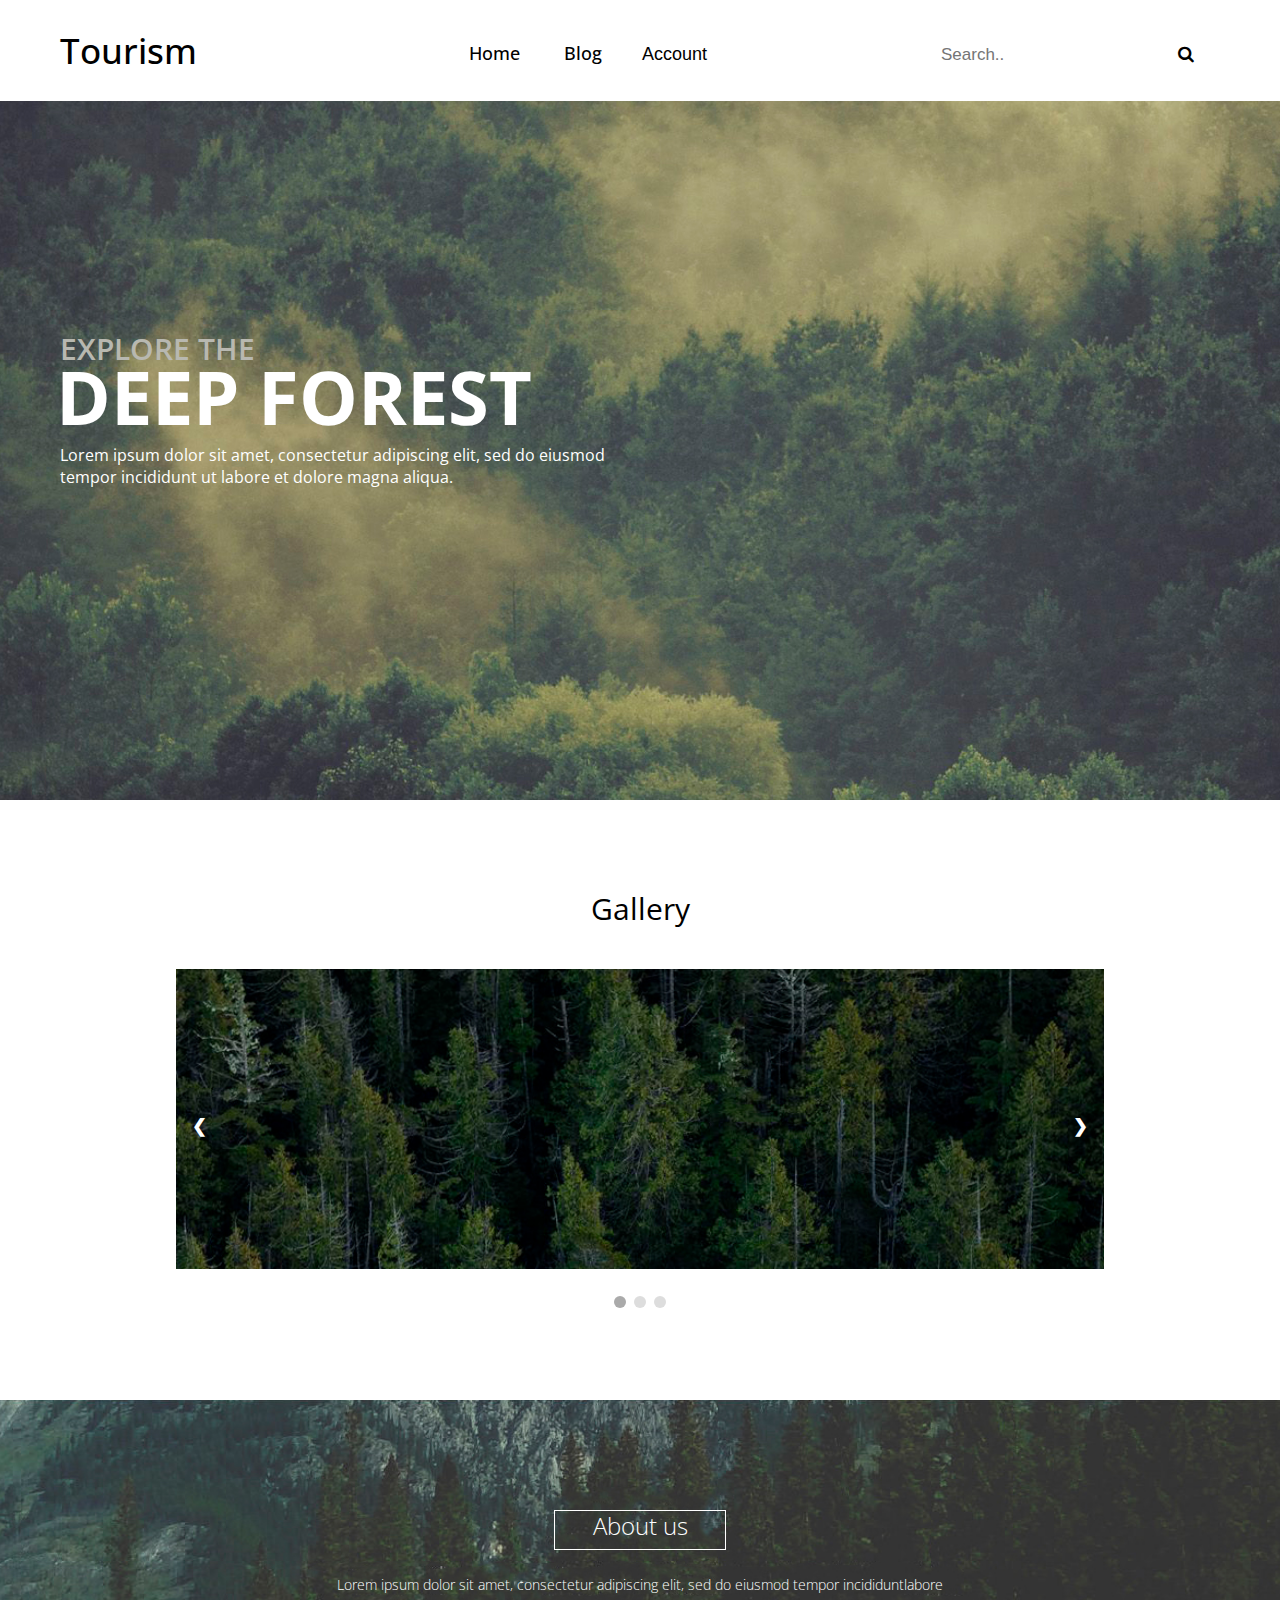
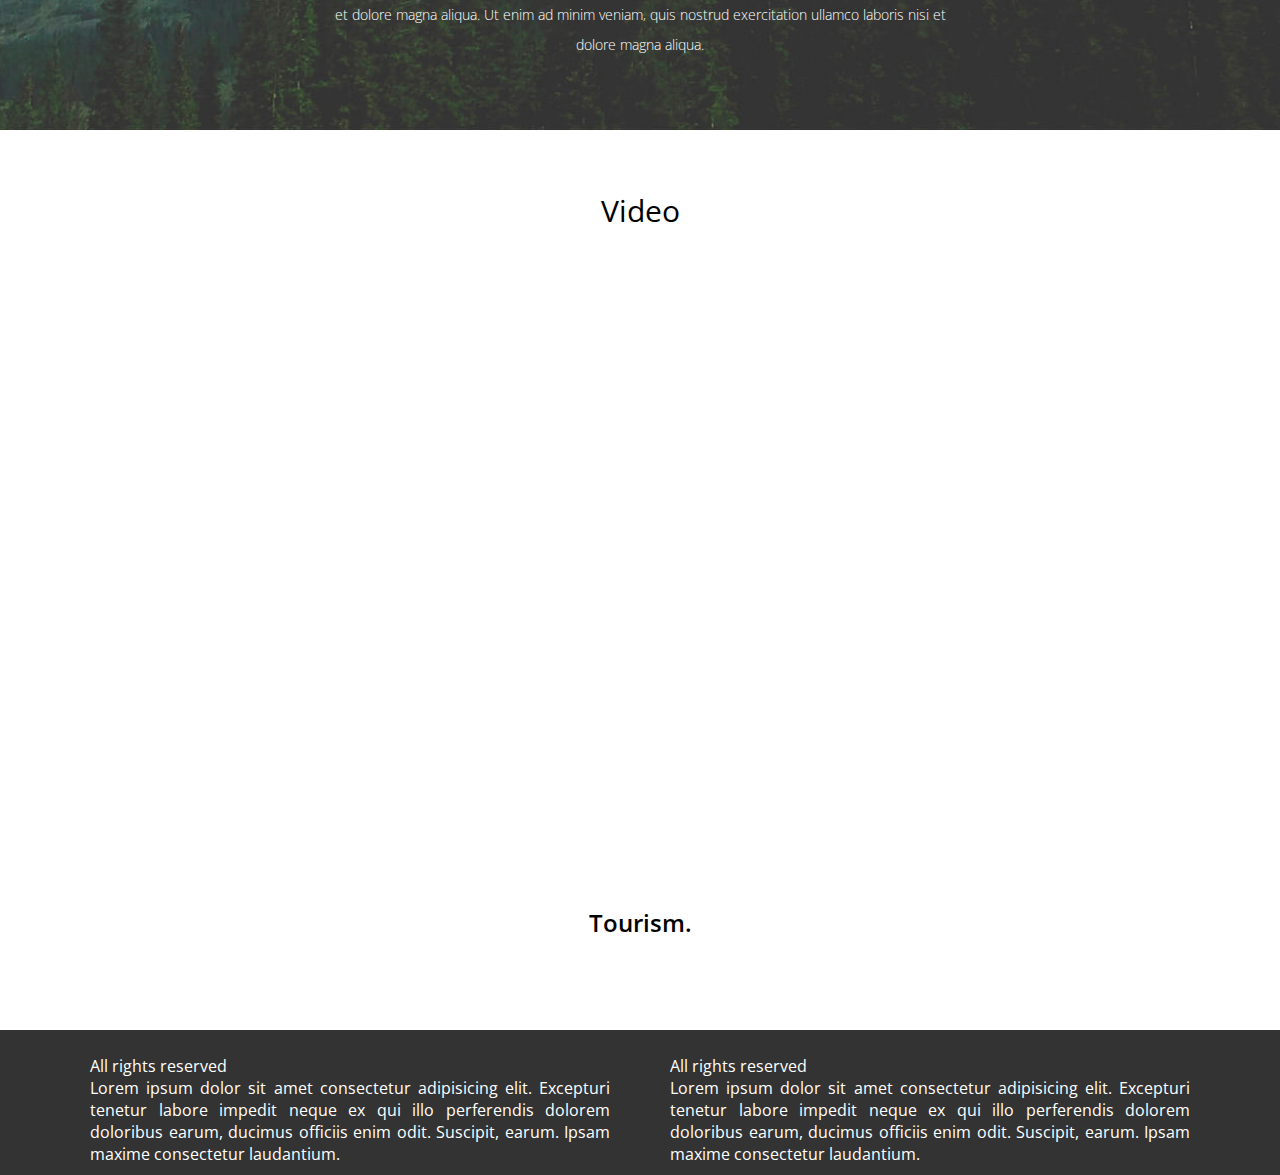
<file: pages/index.html>
<!DOCTYPE html>
<html lang="en">

<head>
    <meta charset="UTF-8">
    <meta name="keywords" content="Tourism, туризм, путешествия, road, forests, active,">
    <link rel="preconnect" href="https://fonts.googleapis.com">
    <link rel="preconnect" href="https://fonts.gstatic.com" crossorigin>
    <link href="https://fonts.googleapis.com/css2?family=Open+Sans:wght@300;400;500;600;700&display=swap"
        rel="stylesheet">
    <link rel="stylesheet" href="../styles/style.css">
    <link rel="stylesheet" href="../styles/navigation.css">
    <!--<link rel="stylesheet" href="../styles/dropdown.css">-->
    <link rel="stylesheet" href="../styles/tooltip.css">
    <!--<link rel="stylesheet" href="../styles/searchbar.css">-->
    
    <link rel="stylesheet" href="https://cdnjs.cloudflare.com/ajax/libs/font-awesome/4.7.0/css/font-awesome.min.css">
    <title>Tourism</title>
</head>

<body>

    <header class="header">
        <nav class="head-nav">
            <div class="nav-content">
                <div class="logo">
                    <a href="./index.html">Tourism</a>
                </div>
                <ul class="nav-links">
                    <li><a href="./index.html">Home</a></li>
                    <li><a href="./blog.html">Blog</a></li>
                    <div class="dropdown">
                        <button class="dropbtn">Account</button>
                        <div class="dropdown-content">
                            <a href="./login.html">Login</a>
                            <a href="./registration.html">Registration</a>
                            <a href="./user.html">User</a>
                        </div>
                    </div>
                </ul>
                <!--https://www.w3schools.com/howto/howto_css_searchbar.asp-->
                <div class="search-container">
                    <form action="/action_page.php">
                        <input type="text" placeholder="Search.." name="search">
                        <button type="submit"><i class="fa fa-search"></i></button>
                    </form>
                </div>
            </div>
        </nav>
    </header>

    <div class="intro">
        <div class="container">
            <div class="intro__inner">
                <h2 class="intro__title2">
                    EXPLORE THE
                </h2>
                <h1 class="intro__title">
                    DEEP FOREST
                </h1>
                <p>
                    Lorem ipsum dolor sit amet, consectetur adipiscing elit, sed do eiusmod tempor incididunt ut labore
                    et dolore magna aliqua.
                </p>
            </div>
        </div>
    </div>


    <div class="block1" id="Gallery">
        <div class="container">
            <h2 class="block1__title">
                Gallery
            </h2>
            <div class="slider">
                <div class="item">
                    <img src="../img/slide1.jpg" alt="">
                </div>

                <div class="item">
                    <img src="../img/slide2.jpg" alt="">
                </div>

                <div class="item">
                    <img src="../img/slide3.jpg" alt="">
                </div>

                <a class="prev" onclick="minusSlide()">&#10094;</a>
                <a class="next" onclick="plusSlide()">&#10095;</a>
            </div>
            <br>

            <div class="slider-dots">
                <span class="slider-dots_item" onclick="currentSlide(1)"></span>
                <span class="slider-dots_item" onclick="currentSlide(2)"></span>
                <span class="slider-dots_item" onclick="currentSlide(3)"></span>
            </div>
        </div>
    </div>



    <div class="block2" id="AboutUs">
        <div class="text__container">
            <p class="block__title">
                About us
            </p>
            <p>
                Lorem ipsum dolor sit amet, consectetur adipiscing elit, sed do eiusmod tempor incididuntlabore et
                dolore magna aliqua. Ut enim ad minim veniam, quis nostrud exercitation ullamco laboris nisi et dolore
                magna aliqua.
            </p>
        </div>
    </div>


    <!--<div class="block3" id="Statistic">
        <div class="container">
            <h2 class="block3__title">
                Statistics
            </h2>
            <h2 class="block3__title2">
                Did you know?
            </h2>
            <p class="text">
                Lorem ipsum dolor sit amet, consectetur adipiscing elit, sed do eiusmod tempor incididuntlabore et
                dolore magna aliqua. Ut enim ad minim veniam, quis nostrud exercitation ullamco laboris nisi et dolore
                magna aliqua. Lorem ipsum dolor sit amet, consectetur adipiscing elit, sed do eiusmod tempor
                incididuntlabore et dolore magna aliqua. Ut enim ad minim veniam, quis nostrud exercitation ullamco
                laboris nisi et dolore magna aliqua.
            </p>
            <div class="ststistic__container">
                <div class="statistic__container">
                    <span class="num" data-val="2000">0000</span>
                    <p class="statistic__text">Lorem ipsum</p>
                </div>
                <div class="statistic__container">
                    <span class="num" data-val="23">00</span>
                    <p class="statistic__text">Lorem ipsum</p>
                </div>
                <div class="statistic__container">
                    <span class="num" data-val="1932" 2>0000</span>
                    <p class="statistic__text">Lorem ipsum</p>
                </div>
                <div class="statistic__container">
                    <span class="num" data-val="120">000</span>
                    <p class="statistic__text">Lorem ipsum</p>
                </div>
            </div>
        </div>
    </div>-->

    <div class="block4" id="Video">

        <p class="block3__title">
            Video
        </p>
        <div class="video">
            <iframe width="900" height="512" src="https://www.youtube.com/embed/AGcTCvn-a6g"
                    title="YouTube video player" frameborder="0"
                    allow="accelerometer; autoplay; clipboard-write; encrypted-media; gyroscope; picture-in-picture"
                    allowfullscreen></iframe>
        </div>
        <div class="text__container">
            <!---https://www.w3schools.com/css/css_tooltip.asp-->
            <p class="tooltip">
                Tourism.
                <span class="tooltip__text">Lorem ipsum dolor sit.</span>
            </p>
        </div>
    </div>
    <footer class="footer">
        <div class="footer-content">
            <div class="footer-item">
                All rights reserved<br />
                Lorem ipsum dolor sit amet consectetur adipisicing elit. Excepturi tenetur labore impedit neque ex qui illo
                perferendis dolorem doloribus earum, ducimus officiis enim odit. Suscipit, earum. Ipsam maxime consectetur
                laudantium.
            </div>
            <div class="footer-item">
                All rights reserved<br />
                Lorem ipsum dolor sit amet consectetur adipisicing elit. Excepturi tenetur labore impedit neque ex qui illo
                perferendis dolorem doloribus earum, ducimus officiis enim odit. Suscipit, earum. Ipsam maxime consectetur
                laudantium.
            </div>
        </div>
    </footer>

    <script src="../scripts/slider.js"></script>


</body>

</html>
</file>
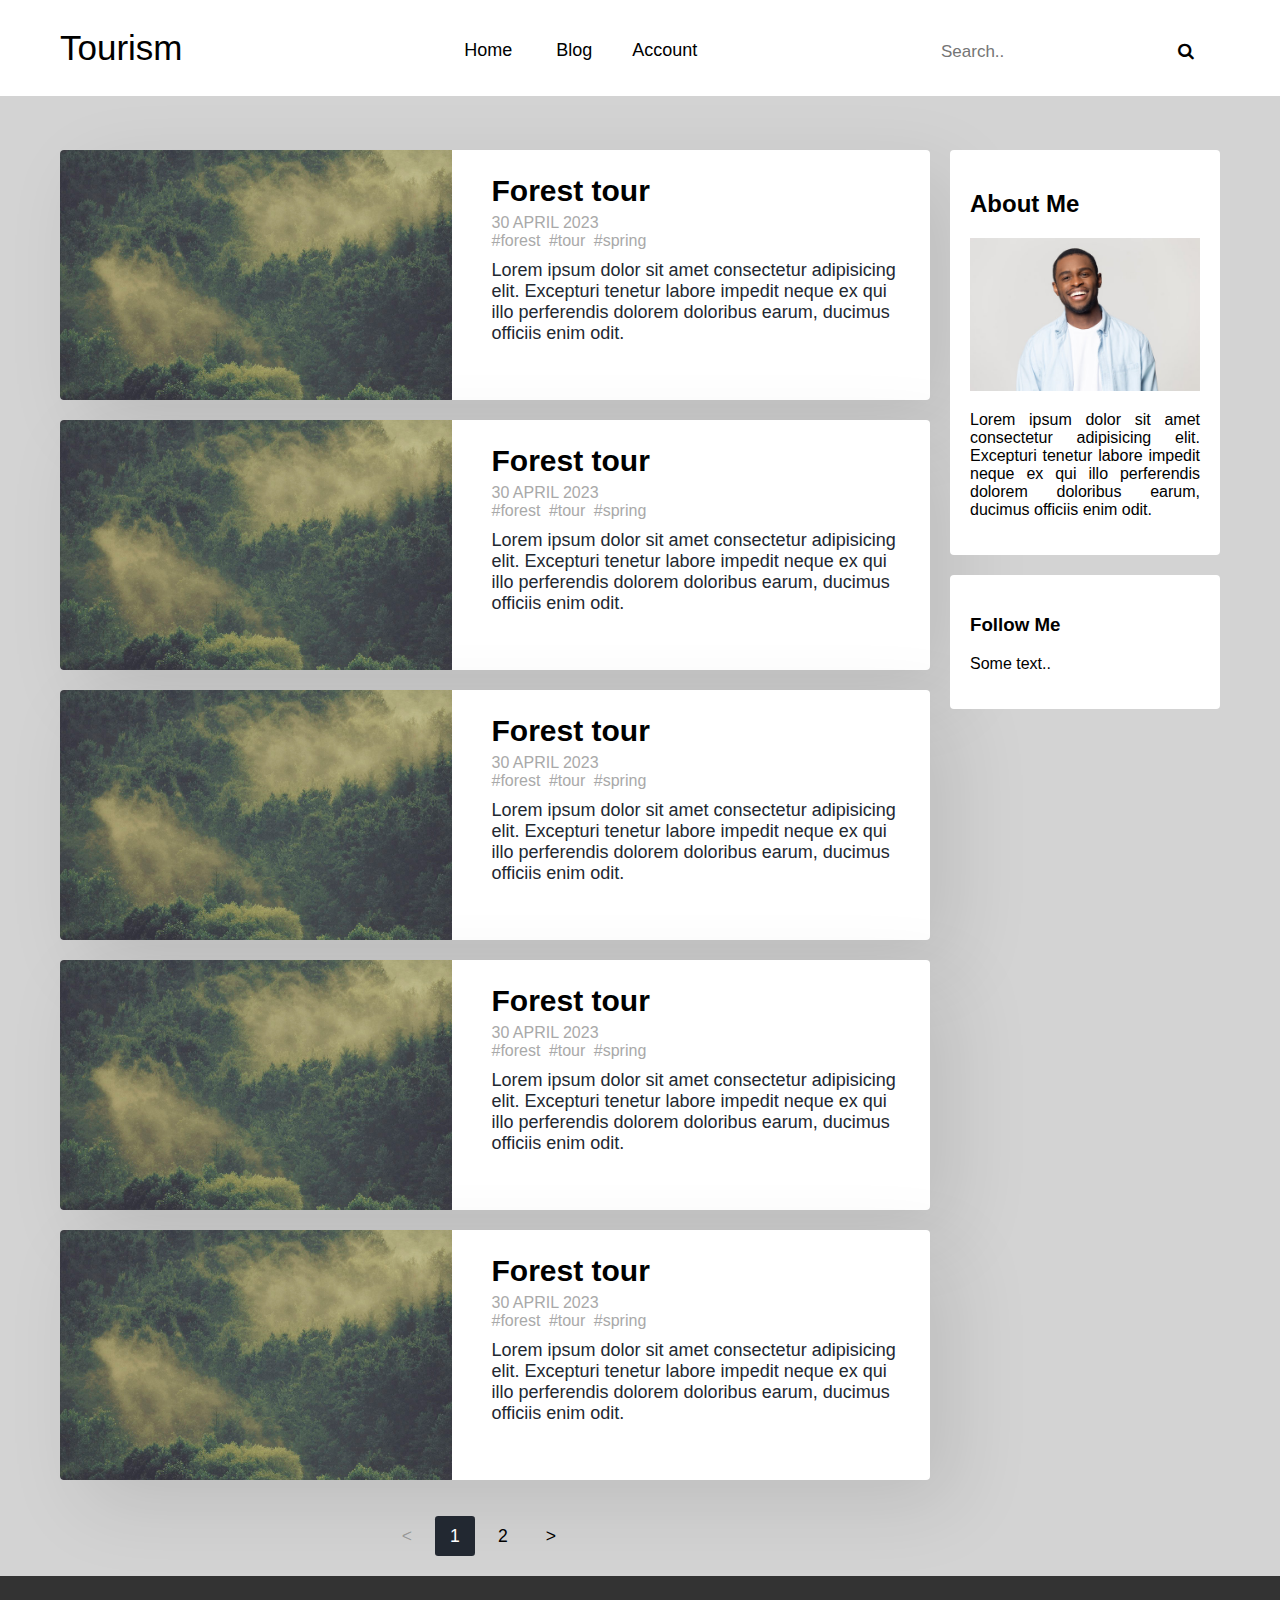
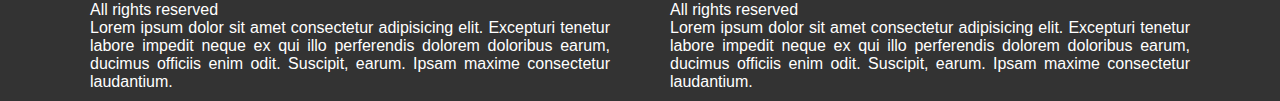
<file: pages/blog.html>
<!DOCTYPE html>
<html lang="en">

<head>
    <meta charset="UTF-8">
    <meta http-equiv="X-UA-Compatible" content="IE=edge">
    <meta name="viewport" content="width=device-width, initial-scale=1.0">
    <title>Blog</title>

    <link rel="stylesheet" href="../styles/navigation.css">
    <link rel="stylesheet" href="../styles/blog.css">
    <link rel="stylesheet" href="../styles/dropdown.css">
    <link rel="stylesheet" href="../styles/searchbar.css">
    <link rel="stylesheet" href="../styles/pagination.css">
    <link rel="stylesheet" href="../styles/img-prev.css">


    <link rel="stylesheet" href="../styles/card.css">

    <link rel="stylesheet" href="https://cdnjs.cloudflare.com/ajax/libs/font-awesome/4.7.0/css/font-awesome.min.css">
</head>

<body>
    <header class="header">
        <nav class="head-nav">
            <div class="nav-content">
                <div class="logo">
                    <a href="./index.html">Tourism</a>
                </div>
                <ul class="nav-links">
                    <li><a href="./index.html">Home</a></li>
                    <li><a href="./blog.html">Blog</a></li>
                    <div class="dropdown">
                        <button class="dropbtn">Account</button>
                        <div class="dropdown-content">
                            <a href="./login.html">Login</a>
                            <a href="./registration.html">Registration</a>
                            <a href="./user.html">User</a>
                        </div>
                    </div>
                </ul>
                <!--https://www.w3schools.com/howto/howto_css_searchbar.asp-->
                <div class="search-container">
                    <form action="/action_page.php">
                        <input type="text" placeholder="Search.." name="search">
                        <button type="submit"><i class="fa fa-search"></i></button>
                    </form>
                </div>
            </div>
        </nav>
    </header>

    <!-- https://www.w3schools.com/howto/howto_css_blog_layout.asp -->
    <div class="row">
        <div class="leftcolumn">
            <ul id="paginated-list" data-current-page="1" aria-live="polite">
                <div class="card123">
                    <img src="../img/intro.jpg" class="card__image" alt="brown couch" />
                    <div class="card__content">
                        <h4 class="card__title">Forest tour</h4>
                        <time datetime="2021-03-30" class="card__date">30 april 2023</time>
                        <div calss="links">
                            <a>#forest</a>
                            <a>#tour</a>
                            <a>#spring</a>
                        </div>

                        <p>
                            Lorem ipsum dolor sit amet consectetur adipisicing elit. Excepturi tenetur labore impedit neque ex qui illo
                            perferendis dolorem doloribus earum, ducimus officiis enim odit.
                        </p>
                    </div>
                </div>
                <div class="card123">
                    <img src="../img/intro.jpg" class="card__image" alt="brown couch" />
                    <div class="card__content">
                        <h4 class="card__title">Forest tour</h4>
                        <time datetime="2021-03-30" class="card__date">30 april 2023</time>
                        <div calss="links">
                            <a>#forest</a>
                            <a>#tour</a>
                            <a>#spring</a>
                        </div>

                        <p>
                            Lorem ipsum dolor sit amet consectetur adipisicing elit. Excepturi tenetur labore impedit neque ex qui illo
                            perferendis dolorem doloribus earum, ducimus officiis enim odit.
                        </p>
                    </div>
                </div>
                <div class="card123">
                    <img src="../img/intro.jpg" class="card__image" alt="brown couch" />
                    <div class="card__content">
                        <h4 class="card__title">Forest tour</h4>
                        <time datetime="2021-03-30" class="card__date">30 april 2023</time>
                        <div calss="links">
                            <a>#forest</a>
                            <a>#tour</a>
                            <a>#spring</a>
                        </div>

                        <p>
                            Lorem ipsum dolor sit amet consectetur adipisicing elit. Excepturi tenetur labore impedit neque ex qui illo
                            perferendis dolorem doloribus earum, ducimus officiis enim odit.
                        </p>
                    </div>
                </div>
                <div class="card123">
                    <img src="../img/intro.jpg" class="card__image" alt="brown couch" />
                    <div class="card__content">
                        <h4 class="card__title">Forest tour</h4>
                        <time datetime="2021-03-30" class="card__date">30 april 2023</time>
                        <div calss="links">
                            <a>#forest</a>
                            <a>#tour</a>
                            <a>#spring</a>
                        </div>

                        <p>
                            Lorem ipsum dolor sit amet consectetur adipisicing elit. Excepturi tenetur labore impedit neque ex qui illo
                            perferendis dolorem doloribus earum, ducimus officiis enim odit.
                        </p>
                    </div>
                </div>
                <div class="card123">
                    <img src="../img/intro.jpg" class="card__image" alt="brown couch" />
                    <div class="card__content">
                        <h4 class="card__title">Forest tour</h4>
                        <time datetime="2021-03-30" class="card__date">30 april 2023</time>
                        <div calss="links">
                            <a>#forest</a>
                            <a>#tour</a>
                            <a>#spring</a>
                        </div>

                        <p>
                            Lorem ipsum dolor sit amet consectetur adipisicing elit. Excepturi tenetur labore impedit neque ex qui illo
                            perferendis dolorem doloribus earum, ducimus officiis enim odit.
                        </p>
                    </div>
                </div>
                <div class="card123">
                    <img src="../img/intro.jpg" class="card__image" alt="brown couch" />
                    <div class="card__content">
                        <h4 class="card__title">Forest tour</h4>
                        <time datetime="2021-03-30" class="card__date">30 april 2023</time>
                        <div calss="links">
                            <a>#forest</a>
                            <a>#tour</a>
                            <a>#spring</a>
                        </div>

                        <p>
                            Lorem ipsum dolor sit amet consectetur adipisicing elit. Excepturi tenetur labore impedit neque ex qui illo
                            perferendis dolorem doloribus earum, ducimus officiis enim odit.
                        </p>
                    </div>
                </div>
                <div class="card123">
                    <img src="../img/intro.jpg" class="card__image" alt="brown couch" />
                    <div class="card__content">
                        <h4 class="card__title">Forest tour</h4>
                        <time datetime="2021-03-30" class="card__date">30 april 2023</time>
                        <div calss="links">
                            <a>#forest</a>
                            <a>#tour</a>
                            <a>#spring</a>
                        </div>

                        <p>
                            Lorem ipsum dolor sit amet consectetur adipisicing elit. Excepturi tenetur labore impedit neque ex qui illo
                            perferendis dolorem doloribus earum, ducimus officiis enim odit.
                        </p>
                    </div>
                </div>
                <div class="card123">
                    <img src="../img/intro.jpg" class="card__image" alt="brown couch" />
                    <div class="card__content">
                        <h4 class="card__title">Forest tour</h4>
                        <time datetime="2021-03-30" class="card__date">30 april 2023</time>
                        <div calss="links">
                            <a>#forest</a>
                            <a>#tour</a>
                            <a>#spring</a>
                        </div>

                        <p>
                            Lorem ipsum dolor sit amet consectetur adipisicing elit. Excepturi tenetur labore impedit neque ex qui illo
                            perferendis dolorem doloribus earum, ducimus officiis enim odit.
                        </p>
                    </div>
                </div>
                <div class="card123">
                    <img src="../img/intro.jpg" class="card__image" alt="brown couch" />
                    <div class="card__content">
                        <h4 class="card__title">Forest tour</h4>
                        <time datetime="2021-03-30" class="card__date">30 april 2023</time>
                        <div calss="links">
                            <a>#forest</a>
                            <a>#tour</a>
                            <a>#spring</a>
                        </div>

                        <p>
                            Lorem ipsum dolor sit amet consectetur adipisicing elit. Excepturi tenetur labore impedit neque ex qui illo
                            perferendis dolorem doloribus earum, ducimus officiis enim odit.
                        </p>
                    </div>
                </div>
                <div class="card123 hiden">
                    <img src="../img/intro.jpg" class="card__image" alt="brown couch" />
                    <div class="card__content">
                        <h4 class="card__title">Forest tour</h4>
                        <time datetime="2021-03-30" class="card__date">30 april 2023</time>
                        <div calss="links">
                            <a>#forest</a>
                            <a>#tour</a>
                            <a>#spring</a>
                        </div>

                        <p>
                            123Lorem ipsum dolor sit amet consectetur adipisicing elit. Excepturi tenetur labore impedit neque ex qui illo
                            perferendis dolorem doloribus earum, ducimus officiis enim odit.
                        </p>
                    </div>
                </div>
            </ul>
            <nav class="pagination-container">
                <button class="pagination-button" id="prev-button" aria-label="Previous page" title="Previous page">
                    &lt;
                </button>

                <div id="pagination-numbers">

                </div>

                <button class="pagination-button" id="next-button" aria-label="Next page" title="Next page">
                    &gt;
                </button>
            </nav>

        </div>
        <div class="rightcolumn">
            <div class="card">
                <h2>About Me</h2>
                <!--<img src="../img/man-img.jpg" class="about-img" alt="brown couch" />-->
                <img id="about-img" src="../img/man-img.jpg" class="about-img" alt="Man">

                <!-- The Modal -->
                <div id="myModal" class="modal">
                    <span class="close">&times;</span>
                    <img class="modal-content" id="img01">
                    <div id="caption"></div>
                </div>
                <p>
                    Lorem ipsum dolor sit amet consectetur adipisicing elit. Excepturi tenetur labore impedit neque ex qui illo
                    perferendis dolorem doloribus earum, ducimus officiis enim odit.
                </p>
            </div>
            <div class="card">
                <h3>Follow Me</h3>
                <p>Some text..</p>
            </div>
        </div>
    </div>



    <footer class="footer">
        <div class="footer-content">
            <div class="footer-item">
                All rights reserved<br />
                Lorem ipsum dolor sit amet consectetur adipisicing elit. Excepturi tenetur labore impedit neque ex qui illo
                perferendis dolorem doloribus earum, ducimus officiis enim odit. Suscipit, earum. Ipsam maxime consectetur
                laudantium.
            </div>
            <div class="footer-item">
                All rights reserved<br />
                Lorem ipsum dolor sit amet consectetur adipisicing elit. Excepturi tenetur labore impedit neque ex qui illo
                perferendis dolorem doloribus earum, ducimus officiis enim odit. Suscipit, earum. Ipsam maxime consectetur
                laudantium.
            </div>
        </div>
    </footer>

    <script src="../scripts/pagination.js"></script>
    <script src="../scripts/prev-picture.js"></script>
</body>

</html>
</file>
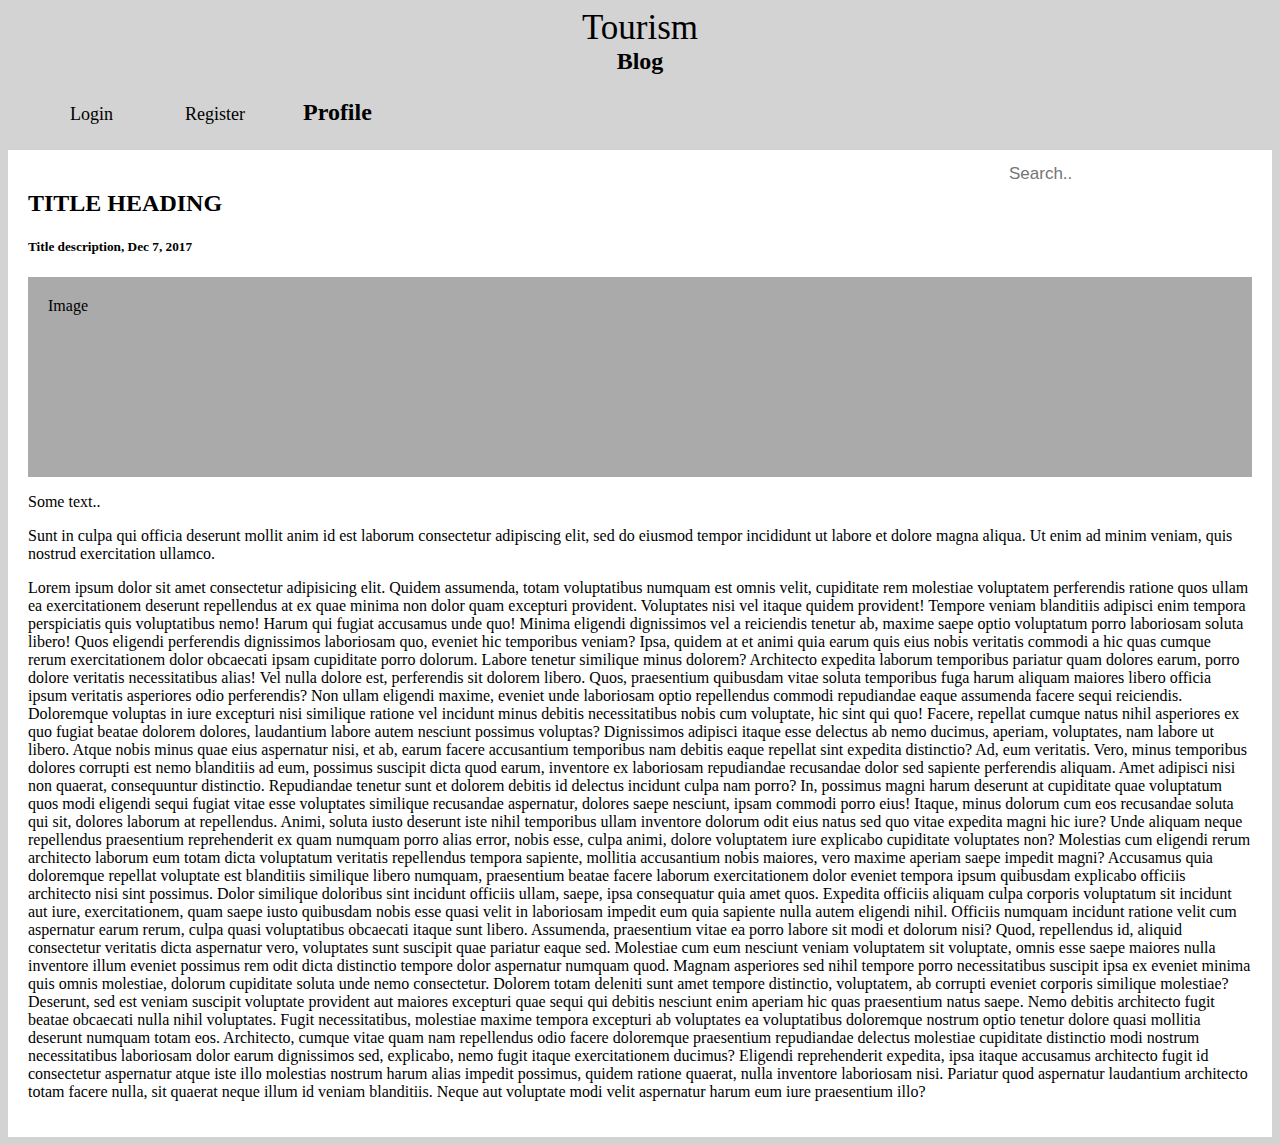
<file: pages/card.html>
<!DOCTYPE html>
<html lang="en">

<head>
    <meta charset="UTF-8">
    <meta http-equiv="X-UA-Compatible" content="IE=edge">
    <meta name="viewport" content="width=device-width, initial-scale=1.0">

    <link rel="stylesheet" href="../styles/navigation.css">

    <link rel="stylesheet" href="../styles/card.css">
    <title>Blog post</title>
</head>

<body>
    <header class="header">
        <nav>
            <div class="nav-content">
                <div class="logo">
                    <a href="./index.html">Tourism</a>
                    <div>Blog</div>
                </div>
                <ul class="nav-links">
                    <li class="with-dropdown"><a href="./login.html" aria-haspopup="true">Login</a>
                        <ul class="dropdown" aria-label="submenu">
                            <li><a href="./registration.html">Register</a>
                            </li>
                        </ul>
                    </li>
                    <li class="user">Profile</li>
                </ul>

                <div class="search-container">
                    <form action="/action_page.php">
                        <input type="text" placeholder="Search.." name="search">
                        <button type="submit"><i class="fa fa-search"></i></button>
                    </form>
                </div>
            </div>
        </nav>
    </header>

    <div class="card">
        <h2>TITLE HEADING</h2>
        <h5>Title description, Dec 7, 2017</h5>
        <div class="fakeimg" style="height:200px;">Image</div>
        <p>Some text..</p>
        <p>Sunt in culpa qui officia deserunt mollit anim id est laborum consectetur adipiscing elit, sed do
            eiusmod tempor incididunt ut labore et dolore magna aliqua. Ut enim ad minim veniam, quis nostrud
            exercitation ullamco.</p>
        <p>Lorem ipsum dolor sit amet consectetur adipisicing elit. Quidem assumenda, totam voluptatibus numquam est
            omnis velit, cupiditate rem molestiae voluptatem perferendis ratione quos ullam ea exercitationem deserunt
            repellendus at ex quae minima non dolor quam excepturi provident. Voluptates nisi vel itaque quidem
            provident! Tempore veniam blanditiis adipisci enim tempora perspiciatis quis voluptatibus nemo! Harum qui
            fugiat accusamus unde quo! Minima eligendi dignissimos vel a reiciendis tenetur ab, maxime saepe optio
            voluptatum porro laboriosam soluta libero! Quos eligendi perferendis dignissimos laboriosam quo, eveniet hic
            temporibus veniam? Ipsa, quidem at et animi quia earum quis eius nobis veritatis commodi a hic quas cumque
            rerum exercitationem dolor obcaecati ipsam cupiditate porro dolorum. Labore tenetur similique minus dolorem?
            Architecto expedita laborum temporibus pariatur quam dolores earum, porro dolore veritatis necessitatibus
            alias! Vel nulla dolore est, perferendis sit dolorem libero. Quos, praesentium quibusdam vitae soluta
            temporibus fuga harum aliquam maiores libero officia ipsum veritatis asperiores odio perferendis? Non ullam
            eligendi maxime, eveniet unde laboriosam optio repellendus commodi repudiandae eaque assumenda facere sequi
            reiciendis. Doloremque voluptas in iure excepturi nisi similique ratione vel incidunt minus debitis
            necessitatibus nobis cum voluptate, hic sint qui quo! Facere, repellat cumque natus nihil asperiores ex quo
            fugiat beatae dolorem dolores, laudantium labore autem nesciunt possimus voluptas? Dignissimos adipisci
            itaque esse delectus ab nemo ducimus, aperiam, voluptates, nam labore ut libero. Atque nobis minus quae eius
            aspernatur nisi, et ab, earum facere accusantium temporibus nam debitis eaque repellat sint expedita
            distinctio? Ad, eum veritatis. Vero, minus temporibus dolores corrupti est nemo blanditiis ad eum, possimus
            suscipit dicta quod earum, inventore ex laboriosam repudiandae recusandae dolor sed sapiente perferendis
            aliquam. Amet adipisci nisi non quaerat, consequuntur distinctio. Repudiandae tenetur sunt et dolorem
            debitis id delectus incidunt culpa nam porro? In, possimus magni harum deserunt at cupiditate quae
            voluptatum quos modi eligendi sequi fugiat vitae esse voluptates similique recusandae aspernatur, dolores
            saepe nesciunt, ipsam commodi porro eius! Itaque, minus dolorum cum eos recusandae soluta qui sit, dolores
            laborum at repellendus. Animi, soluta iusto deserunt iste nihil temporibus ullam inventore dolorum odit eius
            natus sed quo vitae expedita magni hic iure? Unde aliquam neque repellendus praesentium reprehenderit ex
            quam numquam porro alias error, nobis esse, culpa animi, dolore voluptatem iure explicabo cupiditate
            voluptates non? Molestias cum eligendi rerum architecto laborum eum totam dicta voluptatum veritatis
            repellendus tempora sapiente, mollitia accusantium nobis maiores, vero maxime aperiam saepe impedit magni?
            Accusamus quia doloremque repellat voluptate est blanditiis similique libero numquam, praesentium beatae
            facere laborum exercitationem dolor eveniet tempora ipsum quibusdam explicabo officiis architecto nisi sint
            possimus. Dolor similique doloribus sint incidunt officiis ullam, saepe, ipsa consequatur quia amet quos.
            Expedita officiis aliquam culpa corporis voluptatum sit incidunt aut iure, exercitationem, quam saepe iusto
            quibusdam nobis esse quasi velit in laboriosam impedit eum quia sapiente nulla autem eligendi nihil.
            Officiis numquam incidunt ratione velit cum aspernatur earum rerum, culpa quasi voluptatibus obcaecati
            itaque sunt libero. Assumenda, praesentium vitae ea porro labore sit modi et dolorum nisi? Quod, repellendus
            id, aliquid consectetur veritatis dicta aspernatur vero, voluptates sunt suscipit quae pariatur eaque sed.
            Molestiae cum eum nesciunt veniam voluptatem sit voluptate, omnis esse saepe maiores nulla inventore illum
            eveniet possimus rem odit dicta distinctio tempore dolor aspernatur numquam quod. Magnam asperiores sed
            nihil tempore porro necessitatibus suscipit ipsa ex eveniet minima quis omnis molestiae, dolorum cupiditate
            soluta unde nemo consectetur. Dolorem totam deleniti sunt amet tempore distinctio, voluptatem, ab corrupti
            eveniet corporis similique molestiae? Deserunt, sed est veniam suscipit voluptate provident aut maiores
            excepturi quae sequi qui debitis nesciunt enim aperiam hic quas praesentium natus saepe. Nemo debitis
            architecto fugit beatae obcaecati nulla nihil voluptates. Fugit necessitatibus, molestiae maxime tempora
            excepturi ab voluptates ea voluptatibus doloremque nostrum optio tenetur dolore quasi mollitia deserunt
            numquam totam eos. Architecto, cumque vitae quam nam repellendus odio facere doloremque praesentium
            repudiandae delectus molestiae cupiditate distinctio modi nostrum necessitatibus laboriosam dolor earum
            dignissimos sed, explicabo, nemo fugit itaque exercitationem ducimus? Eligendi reprehenderit expedita, ipsa
            itaque accusamus architecto fugit id consectetur aspernatur atque iste illo molestias nostrum harum alias
            impedit possimus, quidem ratione quaerat, nulla inventore laboriosam nisi. Pariatur quod aspernatur
            laudantium architecto totam facere nulla, sit quaerat neque illum id veniam blanditiis. Neque aut voluptate
            modi velit aspernatur harum eum iure praesentium illo?</p>
    </div>
</body>

</html>
</file>
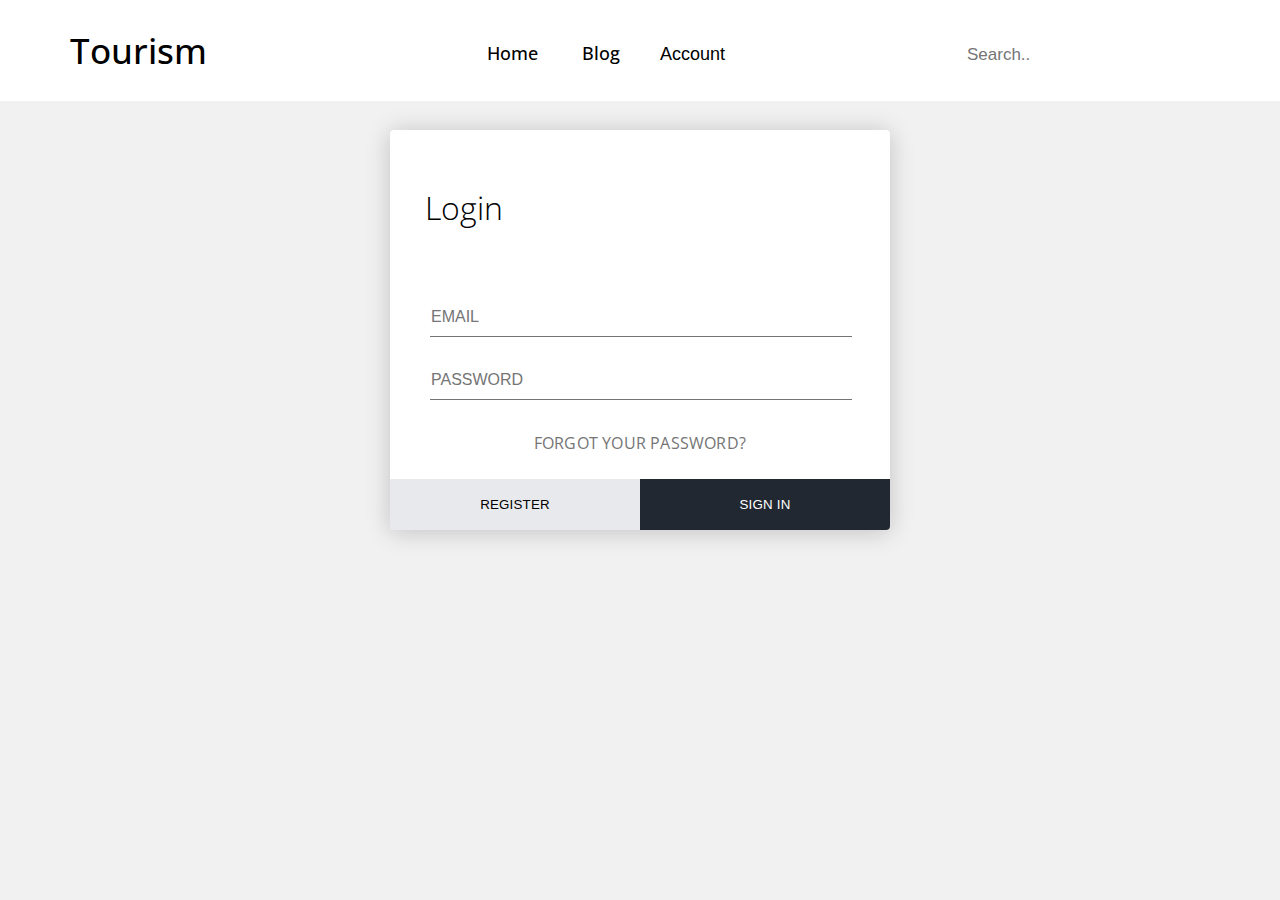
<file: pages/login.html>
<!DOCTYPE html>
<html lang="en">

<head>
    <link rel="preconnect" href="https://fonts.googleapis.com">
    <link rel="preconnect" href="https://fonts.gstatic.com" crossorigin>
    <link href="https://fonts.googleapis.com/css2?family=Open+Sans:wght@300;400;500;600;700&display=swap"
          rel="stylesheet">
    <link rel="stylesheet" href="../styles/login.css">
    <link rel="stylesheet" href="../styles/navigation.css">
    <link rel="stylesheet" href="../styles/dropdown.css">
    <link rel="stylesheet" href="../styles/searchbar.css">
    <title>Login</title>
</head>

<body>
    <header class="header">
        <nav class="head-nav">
            <div class="nav-content">
                <div class="logo">
                    <a href="./index.html">Tourism</a>
                </div>
                <ul class="nav-links">
                    <li><a href="./index.html">Home</a></li>
                    <li><a href="./blog.html">Blog</a></li>
                    <div class="dropdown">
                        <button class="dropbtn">Account</button>
                        <div class="dropdown-content">
                            <a href="./login.html">Login</a>
                            <a href="./registration.html">Registration</a>
                            <a href="./user.html">User</a>
                        </div>
                    </div>
                </ul>
                <!--https://www.w3schools.com/howto/howto_css_searchbar.asp-->
                <div class="search-container">
                    <form action="/action_page.php">
                        <input type="text" placeholder="Search.." name="search">
                        <button type="submit"><i class="fa fa-search"></i></button>
                    </form>
                </div>
            </div>
        </nav>
    </header>

    <div class="login-form">
        <form>
            <h1>Login</h1>
            <div class="content">
                <div class="input-field">
                    <input type="email" placeholder="Email" autocomplete="nope">
                </div>
                <div class="input-field">
                    <input type="password" placeholder="Password" autocomplete="new-password">
                </div>
                <a href="#" class="link">Forgot Your Password?</a>
            </div>
            <div class="action">
                <button><a href="./registration.html">Register</a></button>
                <button>Sign in</button>
            </div>
        </form>
    </div>
</body>

</html>
</file>
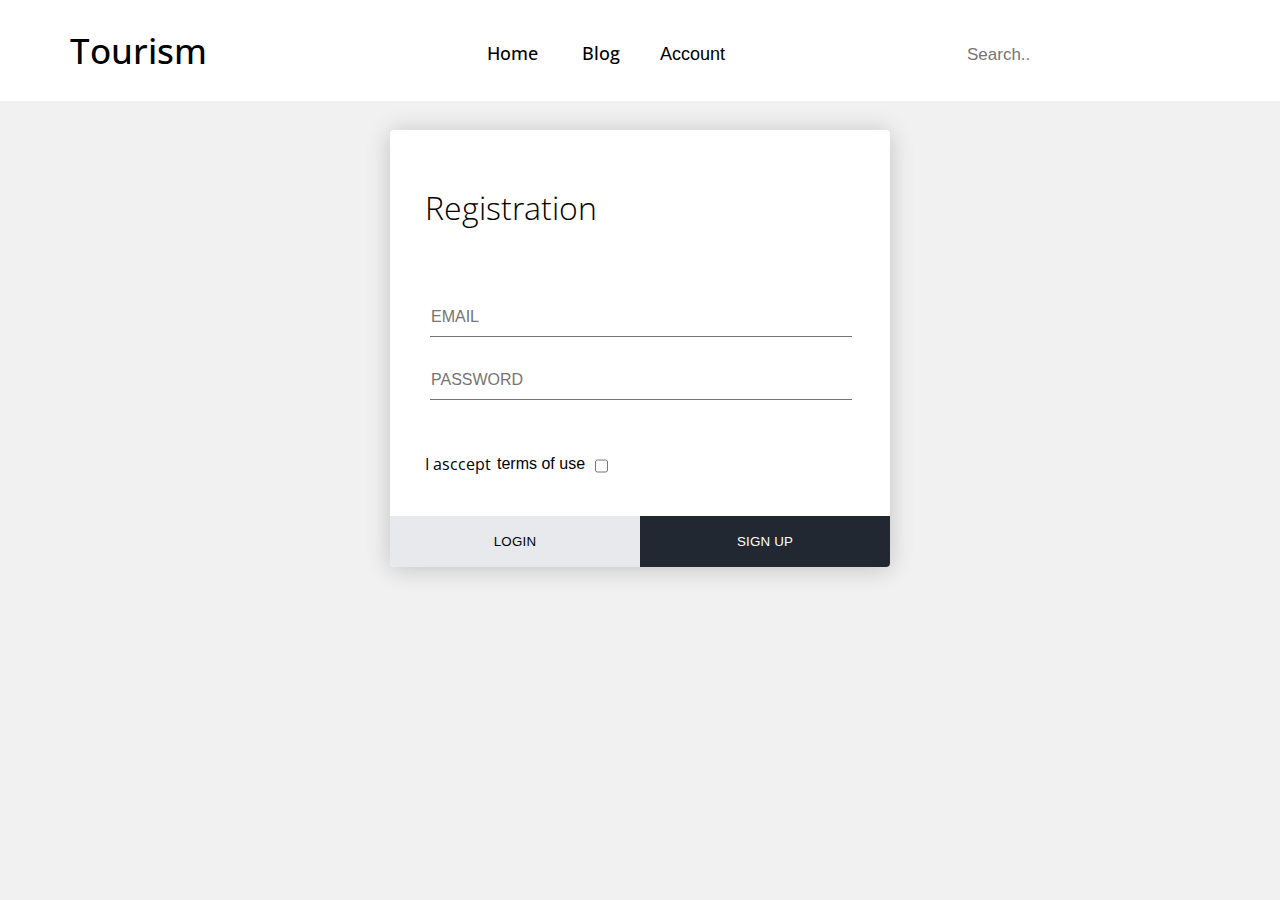
<file: pages/registration.html>
<!DOCTYPE html>
<html lang="en">

<head>
    <link rel="preconnect" href="https://fonts.googleapis.com">
    <link rel="preconnect" href="https://fonts.gstatic.com" crossorigin>
    <link href="https://fonts.googleapis.com/css2?family=Open+Sans:wght@300;400;500;600;700&display=swap"
          rel="stylesheet">
    <link rel="stylesheet" href="../styles/login.css">
    <link rel="stylesheet" href="../styles/button.css">
    <link rel="stylesheet" href="../styles/modal.css">
    <link rel="stylesheet" href="../styles/navigation.css">
    <link rel="stylesheet" href="../styles/dropdown.css">
    <link rel="stylesheet" href="../styles/searchbar.css">

    <title>Registartion</title>
</head>

<body>
    <header class="header">
        <nav class="head-nav">
            <div class="nav-content">
                <div class="logo">
                    <a href="./index.html">Tourism</a>
                </div>
                <ul class="nav-links">
                    <li><a href="./index.html">Home</a></li>
                    <li><a href="./blog.html">Blog</a></li>
                    <div class="dropdown">
                        <button class="dropbtn">Account</button>
                        <div class="dropdown-content">
                            <a href="./login.html">Login</a>
                            <a href="./registration.html">Registration</a>
                            <a href="./user.html">User</a>
                        </div>
                    </div>
                </ul>
                <!--https://www.w3schools.com/howto/howto_css_searchbar.asp-->
                <div class="search-container">
                    <form action="/action_page.php">
                        <input type="text" placeholder="Search.." name="search">
                        <button type="submit"><i class="fa fa-search"></i></button>
                    </form>
                </div>
            </div>
        </nav>
    </header>

    <div class="login-form">
        <form>
            <h1>Registration</h1>
            <div class="content">
                <div class="input-field">
                    <input type="email" placeholder="Email" autocomplete="nope">
                </div>
                <div class="input-field">
                    <input type="password" placeholder="Password" autocomplete="new-password">
                </div>
            </div>


            <div class="license">
                <p>I asccept </p>
                <button id="signUpButton" type="button">terms of use</button>
                <input type="checkbox" />
            </div>

            <!---https://moderncss.dev/custom-select-styles-with-pure-css/-->
            <!--<div class="select">
                <select id="standard-select">
                    <option value="Option 1">Option 1</option>
                    <option value="Option 2">Option 2</option>
                    <option value="Option 3">Option 3</option>
                    <option value="Option 4">Option 4</option>
                    <option value="Option 5">Option 5</option>
                    <option value="Option length">
                        Option that has too long of a value to fit
                    </option>
                </select>
            </div>-->
            <!---https://codepen.io/alvarotrigo/pen/oNoJePo-->
            

            <div class="action">
                <button><a href="./login.html">Login</a></button>
                <button>Sign up</button>
            </div>



        </form>

        <!--w3schools.com/howto/howto_css_modals.asp-->
        <div id="confirmModal" class="modal">

            <!-- Modal content -->
            <div class="modal-content">
                <span class="close">&times;</span>
                <p>
                    Lorem ipsum dolor sit amet consectetur adipisicing elit. Excepturi tenetur labore impedit neque ex qui illo
                    perferendis dolorem doloribus earum, ducimus officiis enim odit.Lorem ipsum dolor sit amet consectetur adipisicing elit. Excepturi tenetur labore impedit neque ex qui illo
                    perferendis dolorem doloribus earum, ducimus officiis enim odit.Lorem ipsum dolor sit amet consectetur adipisicing elit. Excepturi tenetur labore impedit neque ex qui illo
                    perferendis dolorem doloribus earum, ducimus officiis enim odit.Lorem ipsum dolor sit amet consectetur adipisicing elit. Excepturi tenetur labore impedit neque ex qui illo
                    perferendis dolorem doloribus earum, ducimus officiis enim odit.Lorem ipsum dolor sit amet consectetur adipisicing elit. Excepturi tenetur labore impedit neque ex qui illo
                    perferendis dolorem doloribus earum, ducimus officiis enim odit.Lorem ipsum dolor sit amet consectetur adipisicing elit. Excepturi tenetur labore impedit neque ex qui illo
                    perferendis dolorem doloribus earum, ducimus officiis enim odit.Lorem ipsum dolor sit amet consectetur adipisicing elit. Excepturi tenetur labore impedit neque ex qui illo
                    perferendis dolorem doloribus earum, ducimus officiis enim odit.Lorem ipsum dolor sit amet consectetur adipisicing elit. Excepturi tenetur labore impedit neque ex qui illo
                    perferendis dolorem doloribus earum, ducimus officiis enim odit.
                </p>
                <div class="toggle-button-cover">
                    <div class="button-cover">
                        <div class="button r" id="button-1">
                            <input type="checkbox" class="checkbox" />
                            <div class="knobs"></div>
                            <div class="layer"></div>
                        </div>
                    </div>
                </div>
            </div>

        </div>
    </div>


    <script src="../scripts/modalController.js"></script>
</body>

</html>
</file>
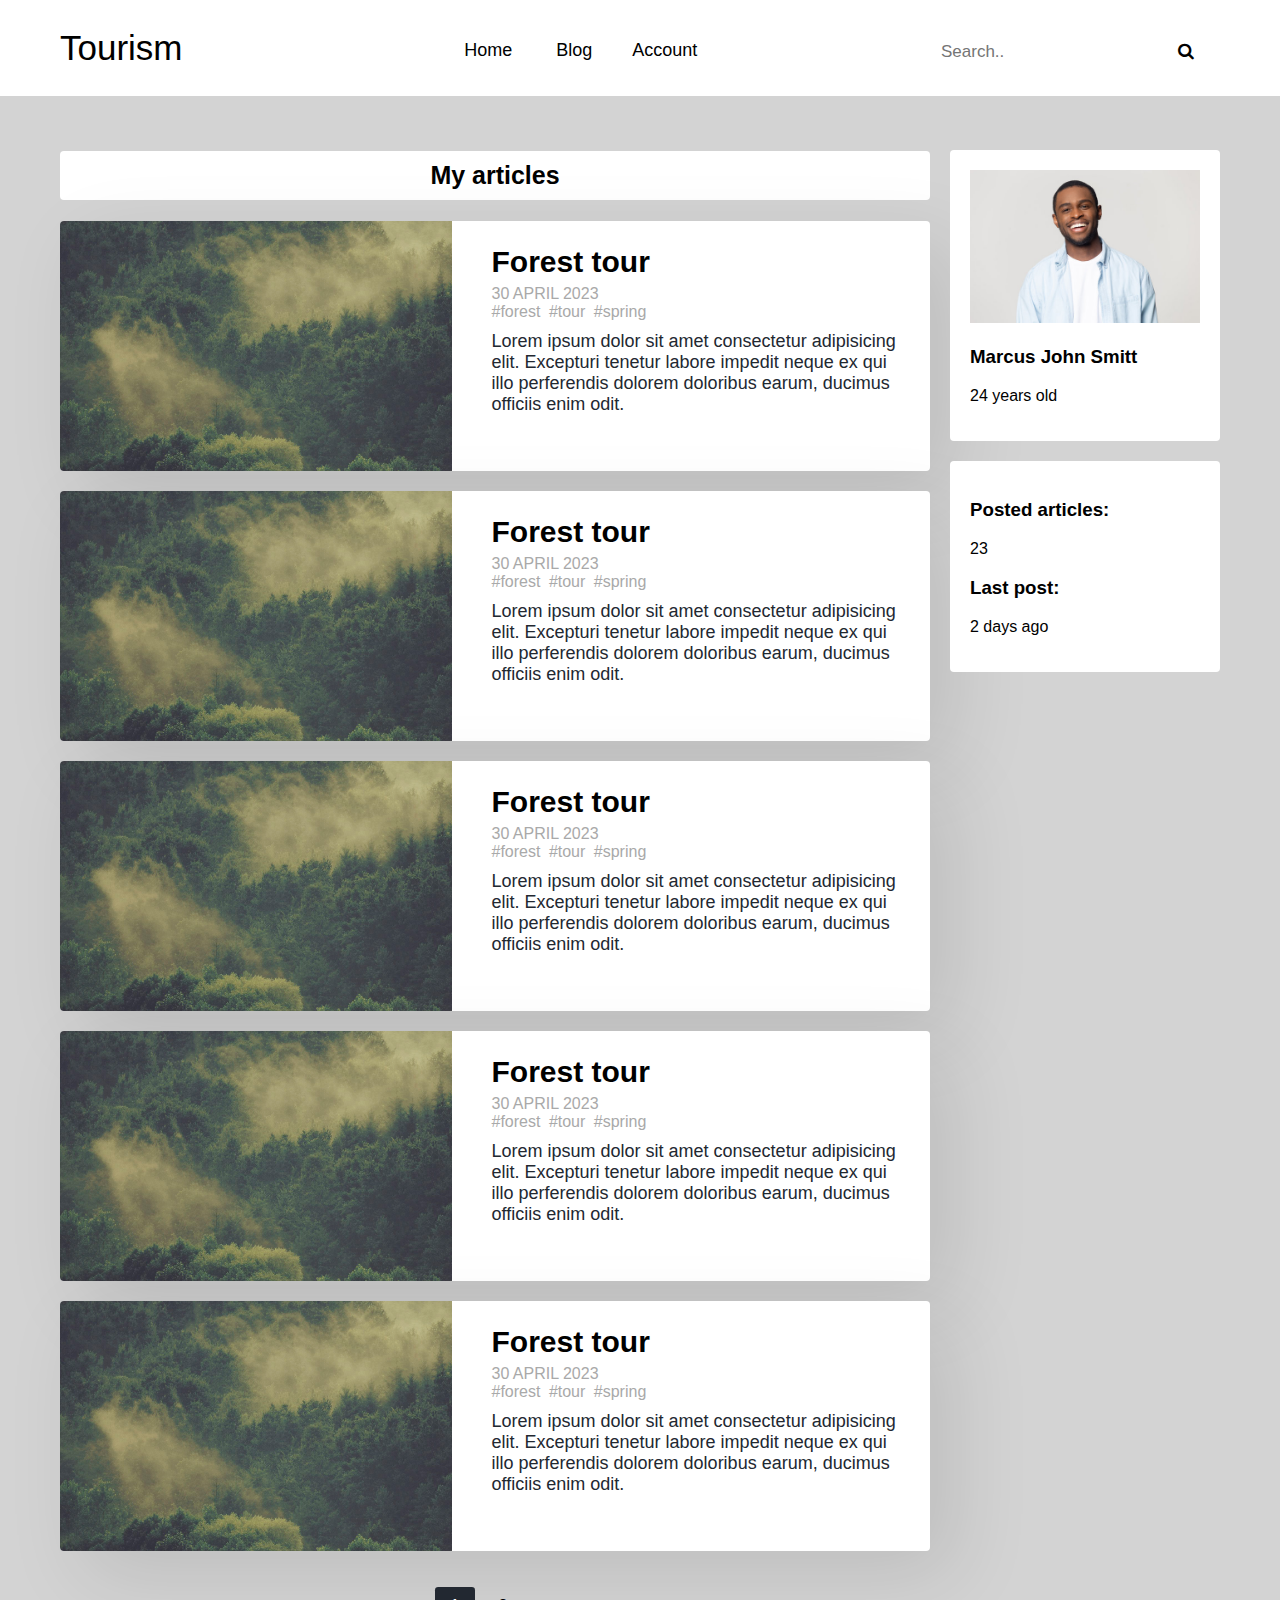
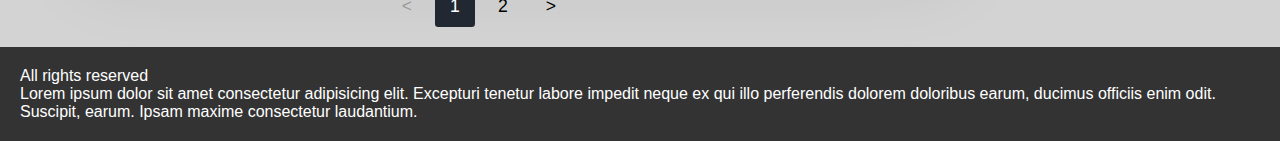
<file: pages/user.html>
<!DOCTYPE html>
<html lang="en">

<head>
    <meta charset="UTF-8">
    <meta http-equiv="X-UA-Compatible" content="IE=edge">
    <meta name="viewport" content="width=device-width, initial-scale=1.0">
    <link rel="stylesheet" href="../styles/navigation.css">
    <link rel="stylesheet" href="../styles/blog.css">
    <link rel="stylesheet" href="../styles/dropdown.css">
    <link rel="stylesheet" href="../styles/searchbar.css">
    <link rel="stylesheet" href="../styles/pagination.css">


    <link rel="stylesheet" href="../styles/card.css">

    <link rel="stylesheet" href="https://cdnjs.cloudflare.com/ajax/libs/font-awesome/4.7.0/css/font-awesome.min.css">
    <title>User page</title>
</head>

<body>
    <header class="header">
        <nav class="head-nav">
            <div class="nav-content">
                <div class="logo">
                    <a href="./index.html">Tourism</a>
                </div>
                <ul class="nav-links">
                    <li><a href="./index.html">Home</a></li>
                    <li><a href="./blog.html">Blog</a></li>
                    <div class="dropdown">
                        <button class="dropbtn">Account</button>
                        <div class="dropdown-content">
                            <a href="./login.html">Login</a>
                            <a href="./registration.html">Registration</a>
                            <a href="./user.html">User</a>
                        </div>
                    </div>
                </ul>
                <!--https://www.w3schools.com/howto/howto_css_searchbar.asp-->
                <div class="search-container">
                    <form action="/action_page.php">
                        <input type="text" placeholder="Search.." name="search">
                        <button type="submit"><i class="fa fa-search"></i></button>
                    </form>
                </div>
            </div>
        </nav>
    </header>

    <!-- https://www.w3schools.com/howto/howto_css_blog_layout.asp -->
    <div class="row">
        <div class="leftcolumn">
            <h2>My articles</h2>
            <ul id="paginated-list" data-current-page="1" aria-live="polite">
                <div class="card123">
                    <img src="../img/intro.jpg" class="card__image" alt="brown couch" />
                    <div class="card__content">
                        <h4 class="card__title">Forest tour</h4>
                        <time datetime="2021-03-30" class="card__date">30 april 2023</time>
                        <div calss="links">
                            <a>#forest</a>
                            <a>#tour</a>
                            <a>#spring</a>
                        </div>

                        <p>
                            Lorem ipsum dolor sit amet consectetur adipisicing elit. Excepturi tenetur labore impedit neque ex qui illo
                            perferendis dolorem doloribus earum, ducimus officiis enim odit.
                        </p>
                    </div>
                </div>
                <div class="card123">
                    <img src="../img/intro.jpg" class="card__image" alt="brown couch" />
                    <div class="card__content">
                        <h4 class="card__title">Forest tour</h4>
                        <time datetime="2021-03-30" class="card__date">30 april 2023</time>
                        <div calss="links">
                            <a>#forest</a>
                            <a>#tour</a>
                            <a>#spring</a>
                        </div>

                        <p>
                            Lorem ipsum dolor sit amet consectetur adipisicing elit. Excepturi tenetur labore impedit neque ex qui illo
                            perferendis dolorem doloribus earum, ducimus officiis enim odit.
                        </p>
                    </div>
                </div>
                <div class="card123">
                    <img src="../img/intro.jpg" class="card__image" alt="brown couch" />
                    <div class="card__content">
                        <h4 class="card__title">Forest tour</h4>
                        <time datetime="2021-03-30" class="card__date">30 april 2023</time>
                        <div calss="links">
                            <a>#forest</a>
                            <a>#tour</a>
                            <a>#spring</a>
                        </div>

                        <p>
                            Lorem ipsum dolor sit amet consectetur adipisicing elit. Excepturi tenetur labore impedit neque ex qui illo
                            perferendis dolorem doloribus earum, ducimus officiis enim odit.
                        </p>
                    </div>
                </div>
                <div class="card123">
                    <img src="../img/intro.jpg" class="card__image" alt="brown couch" />
                    <div class="card__content">
                        <h4 class="card__title">Forest tour</h4>
                        <time datetime="2021-03-30" class="card__date">30 april 2023</time>
                        <div calss="links">
                            <a>#forest</a>
                            <a>#tour</a>
                            <a>#spring</a>
                        </div>

                        <p>
                            Lorem ipsum dolor sit amet consectetur adipisicing elit. Excepturi tenetur labore impedit neque ex qui illo
                            perferendis dolorem doloribus earum, ducimus officiis enim odit.
                        </p>
                    </div>
                </div>
                <div class="card123">
                    <img src="../img/intro.jpg" class="card__image" alt="brown couch" />
                    <div class="card__content">
                        <h4 class="card__title">Forest tour</h4>
                        <time datetime="2021-03-30" class="card__date">30 april 2023</time>
                        <div calss="links">
                            <a>#forest</a>
                            <a>#tour</a>
                            <a>#spring</a>
                        </div>

                        <p>
                            Lorem ipsum dolor sit amet consectetur adipisicing elit. Excepturi tenetur labore impedit neque ex qui illo
                            perferendis dolorem doloribus earum, ducimus officiis enim odit.
                        </p>
                    </div>
                </div>
                <div class="card123">
                    <img src="../img/intro.jpg" class="card__image" alt="brown couch" />
                    <div class="card__content">
                        <h4 class="card__title">Forest tour</h4>
                        <time datetime="2021-03-30" class="card__date">30 april 2023</time>
                        <div calss="links">
                            <a>#forest</a>
                            <a>#tour</a>
                            <a>#spring</a>
                        </div>

                        <p>
                            Lorem ipsum dolor sit amet consectetur adipisicing elit. Excepturi tenetur labore impedit neque ex qui illo
                            perferendis dolorem doloribus earum, ducimus officiis enim odit.
                        </p>
                    </div>
                </div>
                <div class="card123">
                    <img src="../img/intro.jpg" class="card__image" alt="brown couch" />
                    <div class="card__content">
                        <h4 class="card__title">Forest tour</h4>
                        <time datetime="2021-03-30" class="card__date">30 april 2023</time>
                        <div calss="links">
                            <a>#forest</a>
                            <a>#tour</a>
                            <a>#spring</a>
                        </div>

                        <p>
                            Lorem ipsum dolor sit amet consectetur adipisicing elit. Excepturi tenetur labore impedit neque ex qui illo
                            perferendis dolorem doloribus earum, ducimus officiis enim odit.
                        </p>
                    </div>
                </div>
                <div class="card123">
                    <img src="../img/intro.jpg" class="card__image" alt="brown couch" />
                    <div class="card__content">
                        <h4 class="card__title">Forest tour</h4>
                        <time datetime="2021-03-30" class="card__date">30 april 2023</time>
                        <div calss="links">
                            <a>#forest</a>
                            <a>#tour</a>
                            <a>#spring</a>
                        </div>

                        <p>
                            Lorem ipsum dolor sit amet consectetur adipisicing elit. Excepturi tenetur labore impedit neque ex qui illo
                            perferendis dolorem doloribus earum, ducimus officiis enim odit.
                        </p>
                    </div>
                </div>
                <div class="card123">
                    <img src="../img/intro.jpg" class="card__image" alt="brown couch" />
                    <div class="card__content">
                        <h4 class="card__title">Forest tour</h4>
                        <time datetime="2021-03-30" class="card__date">30 april 2023</time>
                        <div calss="links">
                            <a>#forest</a>
                            <a>#tour</a>
                            <a>#spring</a>
                        </div>

                        <p>
                            Lorem ipsum dolor sit amet consectetur adipisicing elit. Excepturi tenetur labore impedit neque ex qui illo
                            perferendis dolorem doloribus earum, ducimus officiis enim odit.
                        </p>
                    </div>
                </div>
                <div class="card123 hiden">
                    <img src="../img/intro.jpg" class="card__image" alt="brown couch" />
                    <div class="card__content">
                        <h4 class="card__title">Forest tour</h4>
                        <time datetime="2021-03-30" class="card__date">30 april 2023</time>
                        <div calss="links">
                            <a>#forest</a>
                            <a>#tour</a>
                            <a>#spring</a>
                        </div>

                        <p>
                            123Lorem ipsum dolor sit amet consectetur adipisicing elit. Excepturi tenetur labore impedit neque ex qui illo
                            perferendis dolorem doloribus earum, ducimus officiis enim odit.
                        </p>
                    </div>
                </div>
            </ul>
            <nav class="pagination-container">
                <button class="pagination-button" id="prev-button" aria-label="Previous page" title="Previous page">
                    &lt;
                </button>

                <div id="pagination-numbers">

                </div>

                <button class="pagination-button" id="next-button" aria-label="Next page" title="Next page">
                    &gt;
                </button>
            </nav>

        </div>
        <div class="rightcolumn">
            <div class="card">
                <img src="../img/man-img.jpg" class="about-img" alt="brown couch" />
                <h3>
                    Marcus John Smitt
                </h3>
                <p>
                    24 years old
                </p>
            </div>
            <div class="card">
                <h3>Posted articles:</h3>
                <p>23</p>
                <h3>Last post:</h3>
                <p>2 days ago</p>
            </div>
        </div>
    </div>



    <div class="footer">
        <footer class="footer">
            All rights reserved<br />
            Lorem ipsum dolor sit amet consectetur adipisicing elit. Excepturi tenetur labore impedit neque ex qui illo
            perferendis dolorem doloribus earum, ducimus officiis enim odit. Suscipit, earum. Ipsam maxime consectetur
            laudantium.
        </footer>
    </div>

    <script src="../scripts/pagination.js"></script>
</body>

</html>
</file>
<file: styles/style.css>
html {
    scroll-behavior: smooth;
}

body {
    display: grid;
    grid-template-columns: 1fr; 
    margin     : 0;
    font-family: 'Open Sans', sans-serif;
    font-size  : 16px;
    color      : #fff;
}

*,
*:before,
*:after {
    box-sizing: border-box;
}

h1 {
    margin: 0;
}

h2 {
    margin     : 0;
    font-size  : 28px;
    font-weight: 600;
}

p {
    margin: 0 0 10px;
}

.row {
    display       : flex;
    flex-direction: row;
    align-content : center;
    margin-bottom : 36px;
}

.row2 {
    display       : flex;
    flex-direction: row;
}

.column {
    display       : flex;
    flex-direction: column;
}

.intro {
    display        : flex;
    flex-direction : column;
    justify-content: center;
    height         : 800px;
    background     : url("../img/intro.jpg") center no-repeat;
    background-size: cover;
}

.block1 {
    display        : flex;
    flex-direction : column;
    justify-content: center;
    height         : 600px;
}

.block2 {
    display        : flex;
    flex-direction : column;
    align-items    : center;
    height         : 330px;
    background     : url("../img/block2.jpg") center no-repeat;
    background-size: cover;
}

.block3 {
    height: 530px;
}

.num {
    margin     : 0;
    font-size  : 28px;
    font-weight: 600;
}

.block4 {
    display        : flex;
    flex-direction : column;
    align-items    : center;
    height         : 900px;
    background     : #fff;
    background-size: cover;
}

.container {
    width    : 100%;
    max-width: 1160px;
    margin   : 0 auto;
}

.container2 {
    width    : 100%;
    max-width: 850px;
    margin   : 0 0;
}

.container3 {
    width        : 100%;
    max-width    : 290px;
    margin       : 0 0;
    background   : url("../img/img2.jpg") center no-repeat;
    margin-left  : 36px;
    margin-bottom: 4px;
}


.intro__title {
    margin     : 0 -4px 20px;
    font-size  : 74px;
    line-height: 55px;
}

.intro__title2 {
    margin-top: 25px;
    font-size : 30px;
    color     : #B8B8B0;
}

.intro__inner {
    width     : 100%;
    max-width : 600px;
    text-align: left;
}

.block__title {
    margin-top   : 110px;
    margin-left  : auto;
    margin-right : auto;
    height       : 40px;
    width        : 172px;
    text-align   : center;
    font-size    : 24px;
    border-width : thin;
    border-style : solid;
    border-color : #fff;
    font-weight  : 300;
    margin-bottom: 20px;
}


.text__container {
    width      : 100%;
    max-width  : 620px;
    margin     : 0 auto;
    font-weight: 300;
    font-size  : 14px;
    text-align : center;
    line-height: 30px;
}


.block1__title {
    text-align   : center;
    color        : black;
    font-weight  : 400;
    font-size    : 30px;
    margin-bottom: 40px;
}

.block3__title {
    text-align : center;
    margin-top : 60px;
    color      : black;
    font-weight: 400;
    font-size  : 30px;
}

.block3__title2 {
    text-align   : left;
    margin-top   : 60px;
    color        : black;
    font-weight  : 400;
    font-size    : 30px;
    margin-bottom: 10px;
}

.text {
    color      : black;
    line-height: 30px;
    text-align : justify;
}


.text2 {
    color      : #B9B9B8;
    line-height: 14px;
    text-align : justify;
    line-height: 26px;
}

.ststistic__container {
    display         : flex;
    flex-direction  : row;
    justify-content : space-around;
    align-items     : center;
    margin-top      : 30px;
    height          : 80px;
    background-color: #F5F5F5;
}

.statistic__container {
    color     : black;
    text-align: center;
}

.statistic__text {
    font-weight: 600;
}

.video {
    margin    : 0;
    align-self: center;
    margin-top: 50px;
}

.end {
    margin-top : 100px;
    font-size  : 24px;
    font-weight: 600;
}

.slider {
    max-width: 80%;
    position : relative;

    height       : 300px;
    margin-bottom: 130px;
    margin       : auto;
}

.slider .item img {
    object-fit: cover;
    width     : 100%;
    height    : 300px;
}

.slider .prev,
.slider .next {
    cursor       : pointer;
    position     : absolute;
    top          : 0;
    top          : 50%;
    width        : auto;
    margin-top   : -22px;
    padding      : 16px;
    color        : white;
    font-weight  : bold;
    font-size    : 18px;
    transition   : 0.6s ease;
    border-radius: 0 3px 3px 0;
}


.slider .next {
    right        : 0;
    border-radius: 3px 0 0 3px;
}


.slider .prev:hover,
.slider .next:hover {
    background-color: rgba(0, 0, 0, 0.8);
}


.slideText {
    position   : absolute;
    color      : #fff;
    font-size  : 35px;
    left       : 50%;
    top        : 50%;
    transform  : translate(-50%, -50%);
    text-shadow: 1px 1px 1px #000, 0 0 1em #000;
}


.slider-dots {
    text-align: center;

}

.slider-dots_item {
    cursor          : pointer;
    height          : 12px;
    width           : 12px;
    margin          : 0 2px;
    background-color: #ddd;
    border-radius   : 50%;
    display         : inline-block;
    transition      : background-color 0.6s ease;
}

.active,
.slider-dots_item:hover {
    background-color: #aaa;
}


.slider .item {
    -webkit-animation-name    : fade;
    -webkit-animation-duration: 1.5s;
    animation-name            : fade;
    animation-duration        : 1.5s;
}

@-webkit-keyframes fade {
    from {
        opacity: .4
    }

    to {
        opacity: 1
    }
}

@keyframes fade {
    from {
        opacity: .4
    }

    to {
        opacity: 1
    }
}

.footer {
    background: #333333;
    color: white;
    padding: 10px;
}

.footer-content {
    display: flex;
    align-items: center;
    justify-content: space-between;
    height: 100%;
    max-width: 1160px;
    margin: auto;
    text-align: justify;
}

.footer-item{
    padding:15px 30px 0 30px;
}
</file>
<file: styles/navigation.css>
.header {
    text-align : center;
    width      : 100%;
    position   : absolute;
    top        : 100px;
    left       : 0;
    z-index    : 1000;
    font-size  : 24px;
    font-weight: 600;
}


.head-nav {
    position: fixed;
    left: 0;
    top: 0;
    width: 100%;
    background: #fff;
    padding: 10px;
}



.head-nav .nav-content {
    display        : flex;
    align-items    : center;
    justify-content: space-between;
    height         : 100%;
    max-width      : 1160px;
    margin         : auto;
}

.nav-content .logo a {
    font-size: 35px;
    font-weight: 500;
    color: black;
    text-decoration: none;
}


.nav-content .nav-links {
    display    : flex;
    align-items: center;
}

.nav-content .nav-links li {
    list-style: none;
    margin    : 0 18px;
}

.nav-links li a {
    font-size: 18px;
    font-weight: 500;
    color: black;
    padding: 10px 4px;
    text-decoration: none;
}

.nav-links li a:hover {
    text-decoration: underline black;
}


.nav-content .search-container {
    float: right;
}

.nav-content input[type=text] {
    padding: 6px;
    margin-top: 8px;
    font-size: 17px;
    border: none;
}

.nav-content .search-container button {
    float: right;
    padding: 6px 10px;
    margin-top: 8px;
    margin-right: 16px;
    background: white;
    font-size: 17px;
    border: none;
    cursor: pointer;
}

.nav-content .search-container button:hover {
    border-radius: 4px;
    background: #ccc;
}

@media screen and (max-width: 600px) {
    .nav-content .search-container {
        float: none;
    }

    .nav-content a,
    .nav-content input[type=text],
    .nav-content .search-container button {
            float: none;
            display: block;
            text-align: left;
            width: 100%;
            margin: 0;
            padding: 14px;
    }

    .nav-content input[type=text] {
        border: 1px solid #ccc;
    }
}

.dropbtn {
    background-color: white;
    color: black;
    padding: 0 18px;
    font-size: 18px;
    font-weight: 500;
    border: none;
}

.dropbtn:hover {
    text-decoration: underline black;
}

/* The container <div> - needed to position the dropdown content */
.dropdown {
    position: relative;
    display: inline-block;
}

/* Dropdown Content (Hidden by Default) */
.dropdown-content {
    display: none;
    position: absolute;
    background-color: white;
    min-width: 160px;
    box-shadow: 0px 8px 16px 0px rgba(0,0,0,0.2);
    z-index: 1;
}

    /* Links inside the dropdown */
.dropdown-content a {
    color: black;
    font-size: 18px;
    font-weight: 500;
    padding: 12px 18px;
    text-decoration: none;
    text-align: left;
    display: block;

}

        /* Change color of dropdown links on hover */
.dropdown-content a:hover {
    text-decoration: underline black;
}

/* Show the dropdown menu on hover */
.dropdown:hover .dropdown-content {
    display: block;
}
</file>
<file: styles/dropdown.css>
.dropbtn {
    background-color: white;
    color: black;
    padding: 0 18px;
    font-size: 18px;
    font-weight: 500;
    border: none;
}

.dropbtn:hover {
    text-decoration: underline black;
}

/* The container <div> - needed to position the dropdown content */
.dropdown {
    position: relative;
    display: inline-block;
}

/* Dropdown Content (Hidden by Default) */
.dropdown-content {
    display: none;
    position: absolute;
    background-color: white;
    min-width: 160px;
    box-shadow: 0px 8px 16px 0px rgba(0,0,0,0.2);
    z-index: 1;
}

    /* Links inside the dropdown */
.dropdown-content a {
    color: black;
    font-size: 18px;
    font-weight: 500;
    padding: 12px 18px;
    text-decoration: none;
    text-align: left;
    display: block;
}

        /* Change color of dropdown links on hover */
.dropdown-content a:hover {
     text-decoration: underline black;
}

/* Show the dropdown menu on hover */
.dropdown:hover .dropdown-content {
    display: block;
}
</file>
<file: styles/tooltip.css>
.tooltip {
    position: relative;
    margin-top: 100px;
    font-size: 24px;
    font-weight: 600;
    color: black;
}

    .tooltip .tooltip__text {
        visibility: hidden;
        width: 120px;
        background-color: black;
        color: #fff;
        text-align: center;
        border-radius: 6px;
        padding: 5px 0;
        position: absolute;
        z-index: 1;
        bottom: 150%;
        left: 50%;
        margin-left: -60px;
        font-size: 12px;
        font-weight: 300;
    }

.tooltip .tooltip__text::after {
    content     : "";
    position    : absolute;
    top         : 100%;
    left        : 50%;
    margin-left : -5px;
    border-width: 5px;
    border-style: solid;
    border-color: black transparent transparent transparent;
}

.tooltip:hover .tooltip__text {
    visibility: visible;
}
</file>
<file: styles/searchbar.css>
.nav-content .search-container {
    float: right;
}

.nav-content input[type=text] {
    padding   : 6px;
    margin-top: 8px;
    font-size : 17px;
    border    : none;
}

.nav-content .search-container button {
    float       : right;
    padding     : 6px 10px;
    margin-top  : 8px;
    margin-right: 16px;
    background  : white;
    font-size   : 17px;
    border      : none;
    cursor      : pointer;
}

.nav-content .search-container button:hover {
    background: #ccc;
}

@media screen and (max-width: 600px) {
    .nav-content .search-container {
        float: none;
    }

    .nav-content a,
    .nav-content input[type=text],
    .nav-content .search-container button {
        float     : none;
        display   : block;
        text-align: left;
        width     : 100%;
        margin    : 0;
        padding   : 14px;
    }

    .nav-content input[type=text] {
        border: 1px solid #ccc;
    }
}
</file>
<file: styles/blog.css>
* {
    box-sizing: border-box;
}



.header {
    position: inherit;
}



/* Add a gray background color with some padding */
body {
    font-family: 'Open Sans', sans-serif;
    font-size: 16px;
    background: #f1f1f1;
    margin: 0;
}



/* Create two unequal columns that floats next to each other */
/* Left column */
.leftcolumn {
    float: left;
    width: 75%;
}

.leftcolumn ul{
    padding: 0;
}

.leftcolumn h2{
    text-align: center;
    font-size: 25px;
    padding:10px 0 10px 0;
    background-color: #fff;
    border-radius: 4px;
}

/* Right column */
.rightcolumn {
    float       : left;
    width       : 25%;
    padding-left: 20px;
}

/* Fake image */
.fakeimg {
    background-color: #aaa;
    width           : 100%;
    padding         : 20px;
}

/* Add a card effect for articles */
.card {
    background-color: white;
    padding         : 20px;
    margin-top      : 20px;
    border-radius: 4px;
}

.card p{
    text-align: justify;
}

.card123 {
    border-radius: 4px;
    max-width: 960px;
    box-shadow: 24px 24px 80px rgba(0,0,0,0.1);
    /*  padding: 20px 20px 28px 20px;*/
    box-sizing: border-box;
    display: flex;
    flex-direction: row;
    align-items: start;
    margin-top: 20px;
    /*padding: 32px;*/
    background-color: white;
    min-height: 250px;
}

.card__image {
    border-bottom-left-radius: 4px;
    border-top-left-radius: 4px;
    max-height: 200px;
    object-fit: cover;
    width: 45%;
    min-height: 250px;
    margin-bottom: 0;
}

.card__content {
    width: 55%;
    padding: 24px;
    padding-left: 40px;
}

.card__content a {
    margin-right: 4px;
    font-size: 16px;
    font-weight: normal;
    color: #A9A9A9;
}

.card__content a:hover {
     color: #222831;
}

.card__content p {
    font-size: 18px;
    font-weight: normal;
    margin: 10px 0 10px 0;
    color: #222831;
}

.card__date {
    display: block;
    text-transform: uppercase;
    font-size: 16px;
    font-weight: 100;
    /*    margin-bottom: 6px;*/
    margin-top: 6px;
    color: #A9A9A9;
}

.card__title {
    box-decoration-break: clone;
    font-size: 30px;
    margin: 0;
    font-weight: 600;
    padding: 0 4px;
    margin-left: -4px;
}

.links {
    display: flex;
    align-items: normal;

}

.about-img {
    width: 100%;
}

.row {
    padding-top: 130px;
    display: flex;
    align-items: normal;
    justify-content: space-between;
    height: 100%;
    max-width: 1160px;
    margin: auto;
}

/* Clear floats after the columns */
.row:after {
    content: "";
    display: table;
    clear  : both;
}

/* Footer */
.footer {
    background: #333333;
    color: white;
    padding: 10px;
}

.footer-content {
    display: flex;
    align-items: center;
    justify-content: space-between;
    height: 100%;
    max-width: 1160px;
    margin: auto;
    text-align: justify;
}

.footer-item {
    padding: 15px 30px 0 30px;
}

/* Responsive layout - when the screen is less than 800px wide, make the two columns stack on top of each other instead of next to each other */
@media screen and (max-width: 800px) {

    .leftcolumn,
    .rightcolumn {
        width  : 100%;
        padding: 0;
    }
}
</file>
<file: styles/pagination.css>
.pagination-container {
    width: calc(100% - 2rem);
    display: flex;
    align-items: center;
    
    bottom: 0;
    padding: 1rem 0;
    justify-content: center;
}

.pagination-number,
.pagination-button {
    font-size: 1.1rem;
    background-color: transparent;
    border: none;
    margin: 0.25rem 0.25rem;
    cursor: pointer;
    height: 2.5rem;
    width: 2.5rem;
    border-radius: .2rem;
}

    .pagination-number:hover,
    .pagination-button:not(.disabled):hover {
        background: #fff;
    }

    .pagination-number.active {
        color: #fff;
        background: #222831;
    }

.hidden {
    display: none;
}
</file>
<file: styles/img-prev.css>
#myImg {
    border-radius: 5px;
    cursor: pointer;
    transition: 0.3s;
}

    #myImg:hover {
        opacity: 0.7;
    }

/* The Modal (background) */
.modal {
    display: none; /* Hidden by default */
    position: fixed; /* Stay in place */
    z-index: 1; /* Sit on top */
    padding-top: 100px; /* Location of the box */
    left: 0;
    top: 0;
    width: 100%; /* Full width */
    height: 100%; /* Full height */
    overflow: auto; /* Enable scroll if needed */
    background-color: rgb(0,0,0); /* Fallback color */
    background-color: rgba(0,0,0,0.9); /* Black w/ opacity */
}

/* Modal Content (image) */
.modal-content {
    margin: auto;
    display: block;
    width: 80%;
    max-width: 700px;
}

/* Caption of Modal Image */
#caption {
    margin: auto;
    display: block;
    width: 80%;
    max-width: 700px;
    text-align: center;
    color: #ccc;
    padding: 10px 0;
    height: 150px;
}

/* Add Animation */
.modal-content, #caption {
    -webkit-animation-name: zoom;
    -webkit-animation-duration: 0.6s;
    animation-name: zoom;
    animation-duration: 0.6s;
}

@-webkit-keyframes zoom {
    from {
        -webkit-transform: scale(0)
    }

    to {
        -webkit-transform: scale(1)
    }
}

@keyframes zoom {
    from {
        transform: scale(0)
    }

    to {
        transform: scale(1)
    }
}

/* The Close Button */
.close {
    position: absolute;
    top: 15px;
    right: 35px;
    color: #f1f1f1;
    font-size: 40px;
    font-weight: bold;
    transition: 0.3s;
}

    .close:hover,
    .close:focus {
        color: #bbb;
        text-decoration: none;
        cursor: pointer;
    }
</file>
<file: styles/card.css>
* {
    box-sizing: border-box;
}

body {
    background-color: lightgray;
}

.header {
    position: inherit;
}

nav {
    position: inherit;
}

/* Fake image */
.fakeimg {
    background-color: #aaa;
    width           : 100%;
    padding         : 20px;
}

/* Add a card effect for articles */
.card {
    background-color: white;
    padding         : 20px;
    margin-top      : 20px;
}
</file>
<file: styles/login.css>
body {
    background: #f1f1f1;
    font-family: 'Open Sans', sans-serif;
    font-size: 16px;
}

.login-form {
  background           : #fff;
  width                : 500px;
  margin               : 130px auto;
  display              : -webkit-box;
  display              : flex;
  -webkit-box-orient   : vertical;
  -webkit-box-direction: normal;
  flex-direction       : column;
  border-radius        : 4px;
  box-shadow           : 0 2px 25px rgba(0, 0, 0, 0.2);
}

.login-form h1 {
  padding    : 35px 35px 0 35px;
  font-weight: 300;
}

.login-form .content {
  padding   : 35px;
  padding-bottom: 25px;
  text-align: center;
}

.login-form .input-field {
  padding: 12px 5px;
}

.login-form .input-field input {
  font-size         : 16px;
  display           : block;
  width             : 100%;
  padding           : 10px 1px;
  border            : 0;
  border-bottom     : 1px solid #747474;
  outline           : none;
  -webkit-transition: all .2s;
  transition        : all .2s;
}

.login-form .input-field input::-webkit-input-placeholder {
  text-transform: uppercase;
}

.login-form .input-field input::-moz-placeholder {
  text-transform: uppercase;
}

.login-form .input-field input:-ms-input-placeholder {
  text-transform: uppercase;
}

.login-form .input-field input::-ms-input-placeholder {
  text-transform: uppercase;
}

.login-form .input-field input::placeholder {
  text-transform: uppercase;
}

.login-form .input-field input:focus {
  border-color: #222;
}

.login-form a.link {
  text-decoration: none;
  color          : #747474;
  letter-spacing : 0.2px;
  text-transform : uppercase;
  display        : inline-block;
  margin-top     : 20px;
}

.login-form .action {
  display              : -webkit-box;
  display              : flex;
  -webkit-box-orient   : horizontal;
  -webkit-box-direction: normal;
  flex-direction       : row;
}

.login-form .action button {
  width                     : 100%;
  border                    : none;
  padding                   : 18px;
  cursor                    : pointer;
  text-transform            : uppercase;
  background                : #e8e9ec;
  color                     : #777;
  border-bottom-left-radius : 4px;
  border-bottom-right-radius: 0;
  letter-spacing            : 0.2px;
  outline                   : 0;
  -webkit-transition        : all .3s;
  transition                : all .3s;
}

    .login-form .action button a{
       text-decoration: none;
       color: black;
    }

.login-form .action button:hover {
  background: #d8d8d8;
}

    .login-form .action button:nth-child(2) {
        background: #222831;
        color: #fff;
        border-bottom-left-radius: 0;
        border-bottom-right-radius: 4px;
    }

        .login-form .action button:nth-child(2):hover {
            background: #393e46;
        }

select {
  appearance      : none;
  background-color: transparent;
  border          : none;
  padding         : 0 1em 0 0;
  margin          : 0;
  width           : 100%;
  font-family     : inherit;
  font-size       : inherit;
  cursor          : inherit;
  line-height     : inherit;
}

select::-ms-expand {
  display: none;
}

.select {
  width           : 100%;
  min-width       : 15ch;
  max-width       : 30ch;
  border          : 1px solid var(--select-border);
  border-radius   : 0.25em;
  padding         : 0.25em 0.5em;
  font-size       : 1.25rem;
  cursor          : pointer;
  line-height     : 1.1;
}

.license{
    display:flex;
    padding: 0 35px 25px 35px;
}

.license button{
    background-color: #fff;
    border: none;
    font-size: 16px;
}

    .license button:hover {
        text-decoration: underline;
    }

    .license input {
        margin:5px 3px 1px 4px;
    }
</file>
<file: styles/button.css>
.toggle-button-cover {
    display: table-cell;
    position: relative;
    width: 200px;
    height: 140px;
    box-sizing: border-box;
  }
  
  .button-cover {
    height: 100px;
    margin: 20px;
    border-radius: 4px;
  }
  
  /*.button-cover:before {
    counter-increment: button-counter;
    content: counter(button-counter);
    position: absolute;
    right: 0;
    bottom: 0;
    font-size: 12px;
    line-height: 1;
    padding: 5px;
  }*/
  
  .button-cover,
  .knobs,
  .layer {
    position: absolute;
    top: 0;
    right: 0;
    bottom: 0;
    left: 0;
  }
  
  .button {
    position: relative;
    top: 50%;
    width: 74px;
    height: 36px;
    margin: -20px auto 0 auto;
    overflow: hidden;
  }
  
  .button.r,
  .button.r .layer {
    border-radius: 100px;
  }
  
  .checkbox {
    position: relative;
    width: 100%;
    height: 100%;
    padding: 0;
    margin: 0;
    opacity: 0;
    cursor: pointer;
    z-index: 3;
  }
  
  .knobs {
    z-index: 2;
  }
  
  .layer {
    width: 100%;
    background-color: #ebf7fc;
    transition: 0.3s ease all;
    z-index: 1;
  }
  
  /* Button 1 */
  #button-1 .knobs:before {
    content: "YES";
    position: absolute;
    top: 4px;
    left: 4px;
    width: 20px;
    height: 10px;
    color: #fff;
    font-size: 10px;
    font-weight: bold;
    text-align: center;
    line-height: 1;
    padding: 9px 4px;
    background-color: #03a9f4;
    border-radius: 50%;
    transition: 0.3s cubic-bezier(0.18, 0.89, 0.35, 1.15) all;
  }
  
  #button-1 .checkbox:checked + .knobs:before {
    content: "NO";
    left: 42px;
    background-color: #f44336;
  }
  
  #button-1 .checkbox:checked ~ .layer {
    background-color: #fcebeb;
  }
  
  #button-1 .knobs,
  #button-1 .knobs:before,
  #button-1 .layer {
    transition: 0.3s ease all;
  }
</file>
<file: styles/modal.css>
.modal {
    display: none; /* Hidden by default */
    position: fixed; /* Stay in place */
    z-index: 1; /* Sit on top */
    left: 0;
    top: 0;
    width: 100%; /* Full width */
    height: 100%; /* Full height */
    overflow: auto; /* Enable scroll if needed */
    background-color: rgb(0,0,0); /* Fallback color */
    background-color: rgba(0,0,0,0.4); /* Black w/ opacity */
  }
  
  /* Modal Content/Box */
  .modal-content {
    background-color: #fefefe;
    margin: 15% auto; /* 15% from the top and centered */
    padding: 40px;
    border: 1px solid #888;
    width: 80%; /* Could be more or less, depending on screen size */
    text-align:justify
  }
  
  /* The Close Button */
  .close {
    color: #aaa;
    float: right;
    font-size: 28px;
    font-weight: bold;
  }
  
  .close:hover,
  .close:focus {
    color: black;
    text-decoration: none;
    cursor: pointer;
  }
</file>
